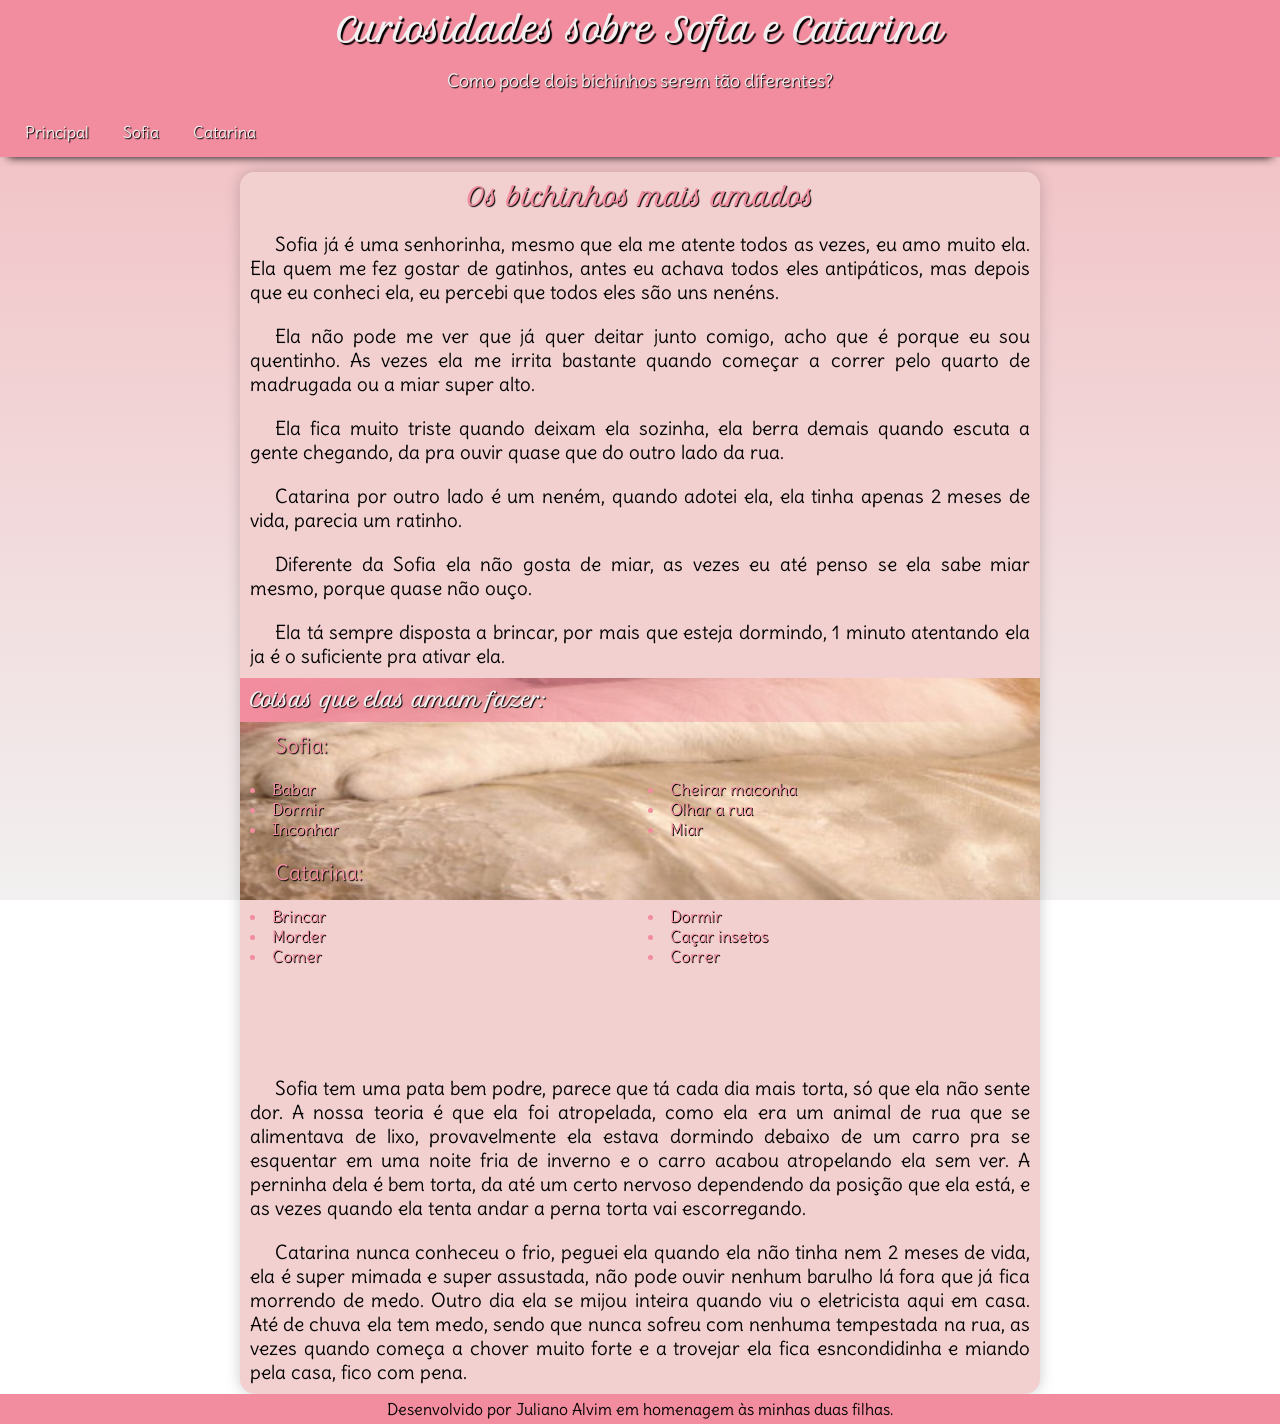
<file: index.html>
<!DOCTYPE html>
<html lang="pt-br">
<head>
    <meta charset="UTF-8">
    <meta name="viewport" content="width=device-width, initial-scale=1.0">
    <title>Sofia e Catarina</title>
    <link rel="stylesheet" href="style.css">
    <link rel="shortcut icon" href="imagens/favicon.ico" type="image/x-icon">
</head>
<body>
    <header>
        <h1>Curiosidades sobre Sofia e Catarina</h1>
        <p>Como pode dois bichinhos serem tão diferentes?</p>
    </header>
    <nav>
        <a href="index.html">Principal</a>
        <a href="sofia.html">Sofia</a>
        <a href="catarina.html">Catarina</a>
    </nav>
    <main>
        <article>
            <h2>Os bichinhos mais amados</h2>
            <p>Sofia já é uma senhorinha, mesmo que ela me atente todos as vezes, eu amo muito ela. Ela quem me fez gostar de gatinhos, antes eu achava todos eles antipáticos, mas depois que eu conheci ela, eu percebi que todos eles são uns nenéns.</p>
            <p>Ela não pode me ver que já quer deitar junto comigo, acho que é porque eu sou quentinho. As vezes ela me irrita bastante quando começar a correr pelo quarto de madrugada ou a miar super alto.</p>
            <p>Ela fica muito triste quando deixam ela sozinha, ela berra demais quando escuta a gente chegando, da pra ouvir quase que do outro lado da rua.</p>
            <p>Catarina por outro lado é um neném, quando adotei ela, ela tinha apenas 2 meses de vida, parecia um ratinho.</p>
            <p>Diferente da Sofia ela não gosta de miar, as vezes eu até penso se ela sabe miar mesmo, porque quase não ouço.</p>
            <p>Ela tá sempre disposta a brincar, por mais que esteja dormindo, 1 minuto atentando ela ja é o suficiente pra ativar ela.</p>
        </article>
        <aside>
            <h3>Coisas que elas amam fazer:</h3>
            <p class="destaque">Sofia:</p>
            <ul>
                <li>Babar</li>
                <li>Dormir</li>
                <li>Inconhar</li>
                <li>Cheirar maconha</li>
                <li>Olhar a rua</li>
                <li>Miar</li>
            </ul>
            <p class="destaque">Catarina:</p>
            <ul>
                <li>Brincar</li>
                <li>Morder</li>
                <li>Comer</li>
                <li>Dormir</li>
                <li>Caçar insetos</li>
                <li>Correr</li>
            </ul>
        </aside>
    <div>
        <p>Sofia tem uma pata bem podre, parece que tá cada dia mais torta, só que ela não sente dor. A nossa teoria é que ela foi atropelada, como ela era um animal de rua que se alimentava de lixo, provavelmente ela estava dormindo debaixo de um carro pra se esquentar em uma noite fria de inverno e o carro acabou atropelando ela sem ver. A perninha dela é bem torta, da até um certo nervoso dependendo da posição que ela está, e as vezes quando ela tenta andar a perna torta vai escorregando.</p>
        <p>Catarina nunca conheceu o frio, peguei ela quando ela não tinha nem 2 meses de vida, ela é super mimada e super assustada, não pode ouvir nenhum barulho lá fora que já fica morrendo de medo. Outro dia ela se mijou inteira quando viu o eletricista aqui em casa. Até de chuva ela tem medo, sendo que nunca sofreu com nenhuma tempestada na rua, as vezes quando começa a chover muito forte e a trovejar ela fica esncondidinha e miando pela casa, fico com pena.
        </p>
    </div>
    </main>
    <footer>
        <p>Desenvolvido por <a href="https://github.com/Juliano-Alvim" target="_blank">Juliano Alvim</a> em homenagem às minhas duas filhas.</p>
    </footer>
</body>
</html>
</file>
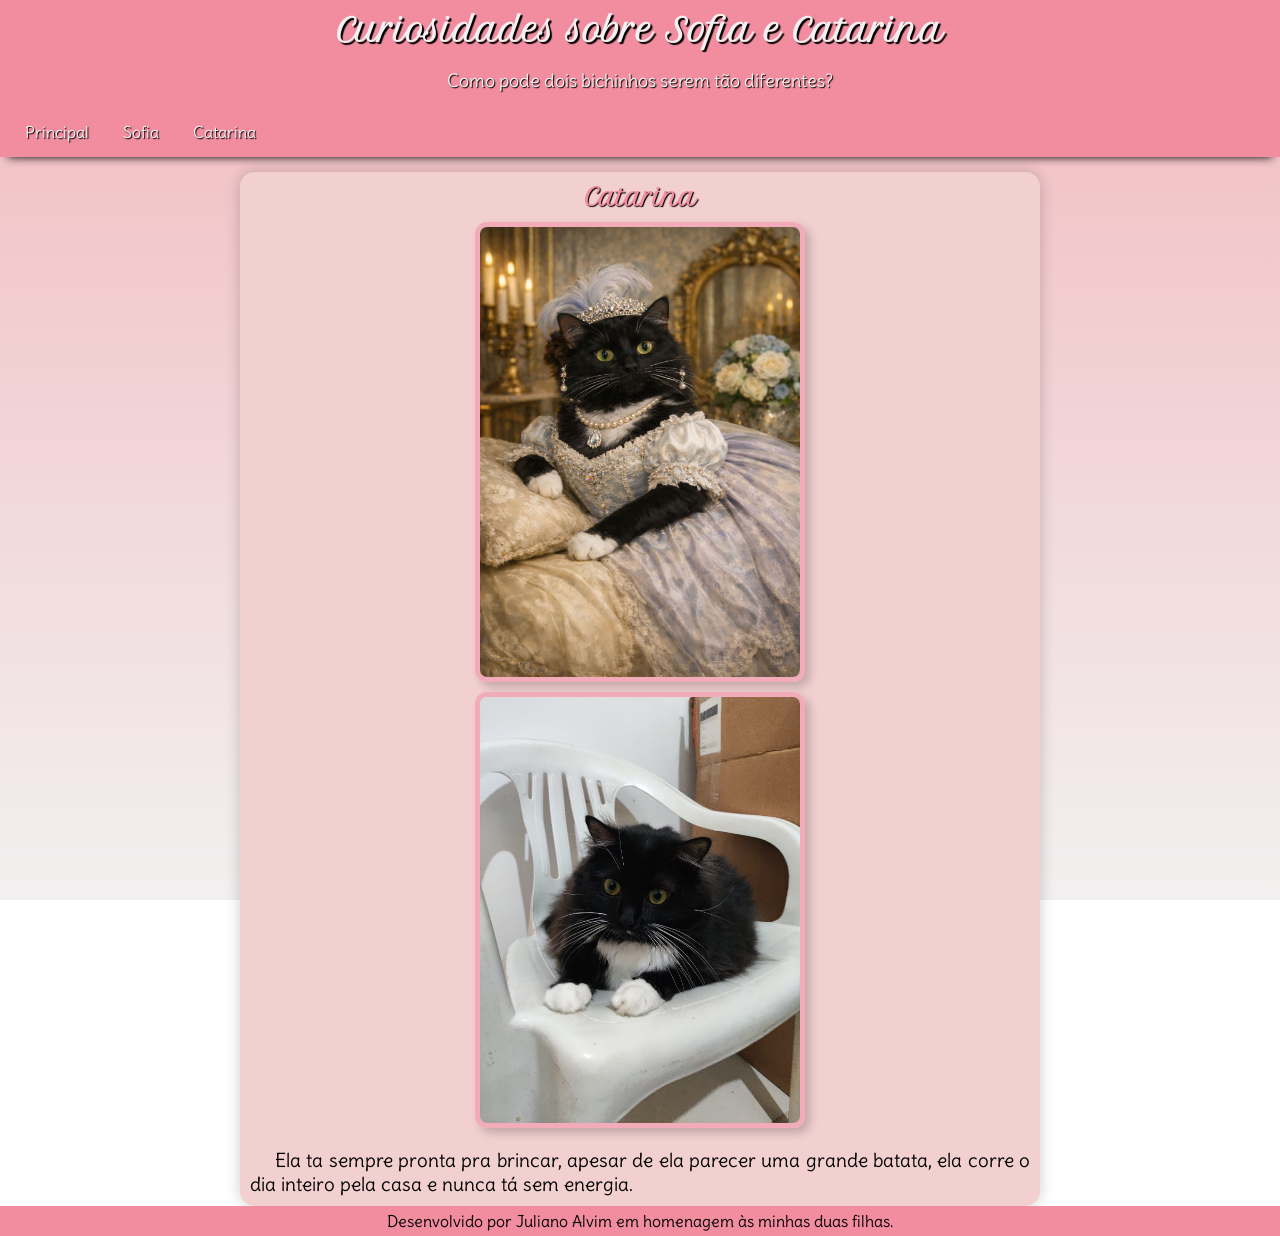
<file: catarina.html>
<!DOCTYPE html>
<html lang="pt-br">
<head>
    <meta charset="UTF-8">
    <meta name="viewport" content="width=device-width, initial-scale=1.0">
    <title>Catarina</title>
    <link rel="shortcut icon" href="imagens/favicon.ico" type="image/x-icon">
    <link rel="stylesheet" href="style.css">
</head>
<body>
    <header>
        <h1>Curiosidades sobre Sofia e Catarina</h1>
        <p>Como pode dois bichinhos serem tão diferentes?</p>
    </header>
    <nav>
        <a href="index.html">Principal</a>
        <a href="sofia.html">Sofia</a>
        <a href="catarina.html">Catarina</a>
    </nav>
    <main>
        <article>
            <h2 class="titulo2">Catarina</h2>
                    <div class="catarina">
                         <img src="imagens/cata01.jpg" alt="Catarina1">
                         <img src="imagens/cata02.jpg" alt="Catarina2">
                    </div>
                    <p>Ela ta sempre pronta pra brincar, apesar de ela parecer uma grande batata, ela corre o dia inteiro pela casa e nunca tá sem energia.</p>
        </article>
    </main>
        </main>
    <footer>
        <p>Desenvolvido por <a href="https://github.com/Juliano-Alvim" target="_blank">Juliano Alvim</a> em homenagem às minhas duas filhas.</p>
    </footer>
</body>
</body>
</html>
</file>
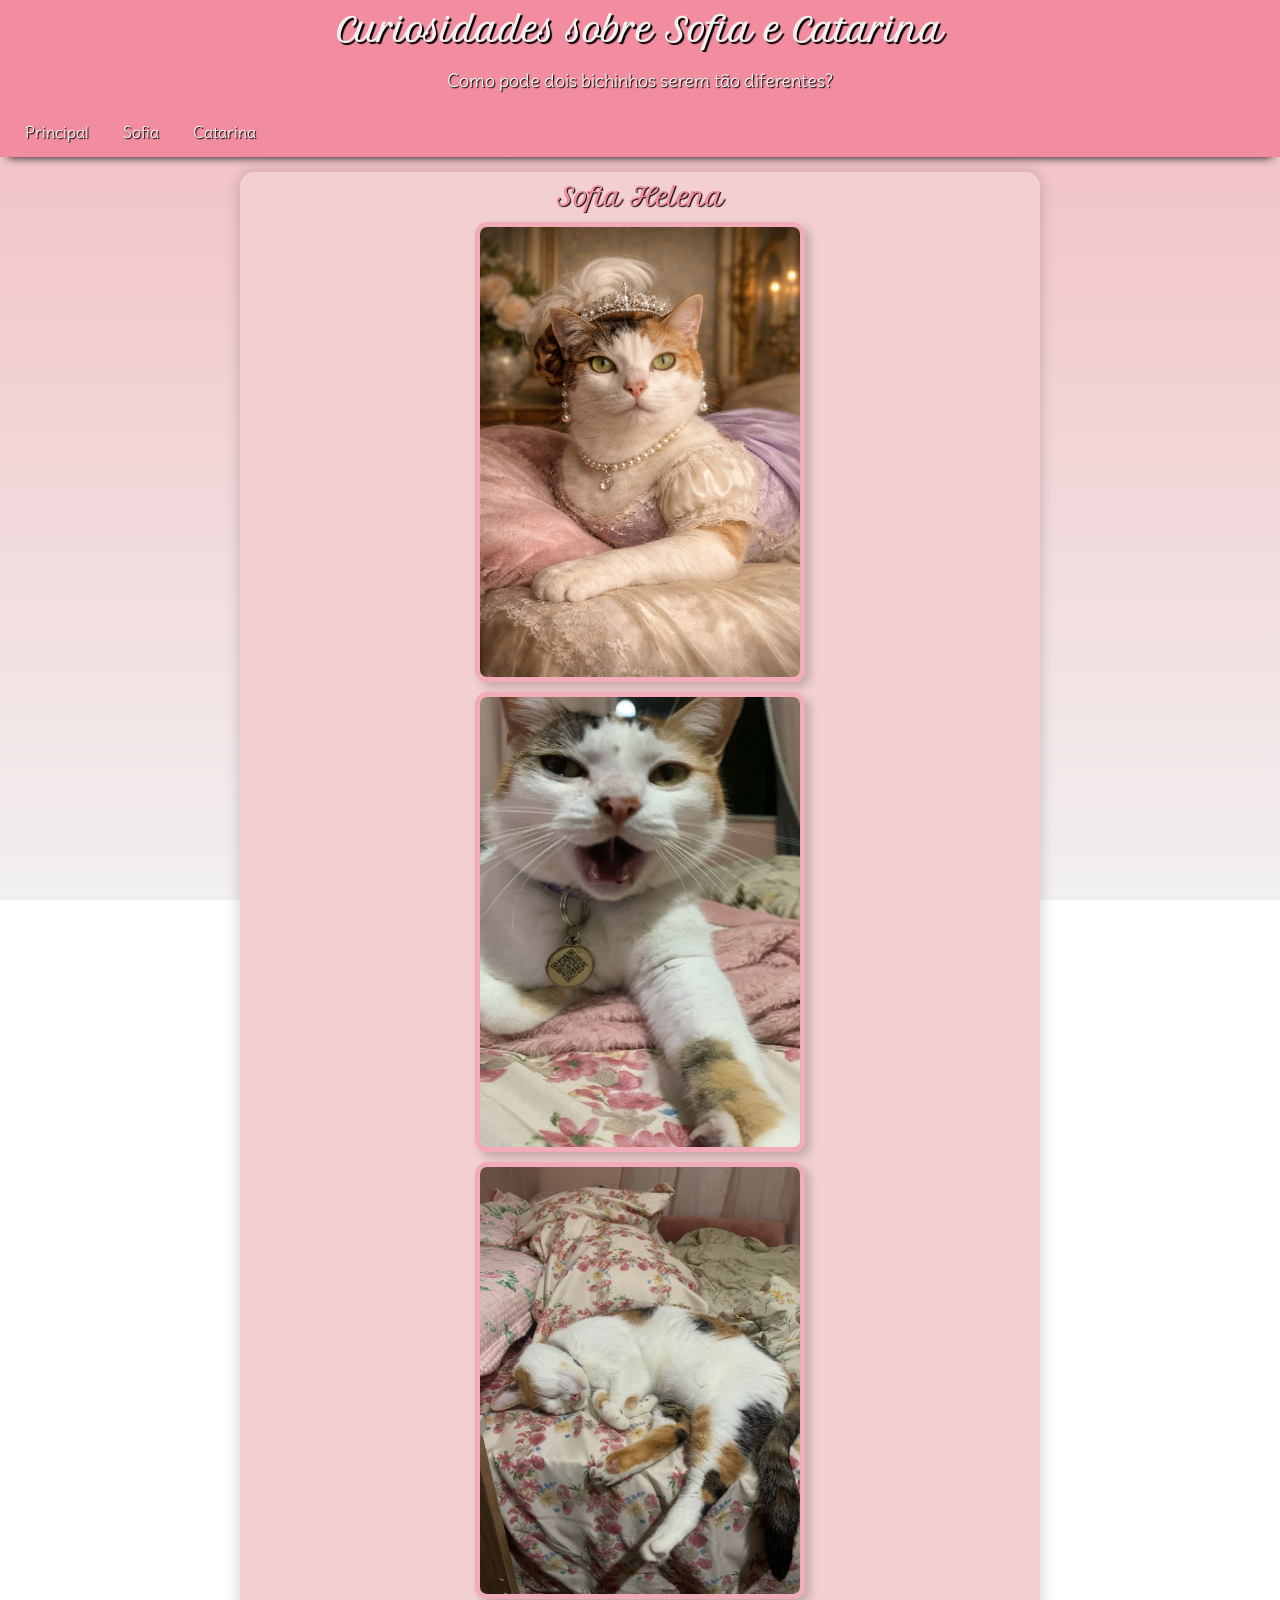
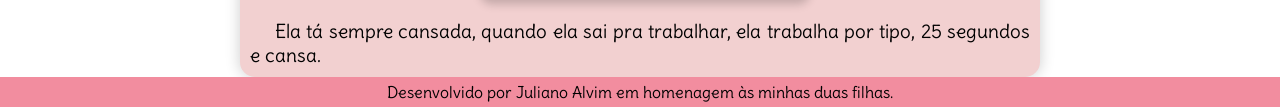
<file: sofia.html>
<!DOCTYPE html>
<html lang="pt-br">
<head>
    <meta charset="UTF-8">
    <meta name="viewport" content="width=device-width, initial-scale=1.0">
    <title>Sofia</title>
    <link rel="shortcut icon" href="imagens/favicon.ico" type="image/x-icon">
    <link rel="stylesheet" href="style.css">
</head>
<body>
    <header>
        <h1>Curiosidades sobre Sofia e Catarina</h1>
        <p>Como pode dois bichinhos serem tão diferentes?</p>
    </header>
    <nav>
        <a href="index.html">Principal</a>
        <a href="sofia.html">Sofia</a>
        <a href="catarina.html">Catarina</a>
    </nav>
        <main>
        <article>
            <h2 class="titulo2">Sofia Helena</h2>
            <div class="sofia">
                <img src="imagens/sofia01.jpg" alt="Sofia Bridgerton">
                <img src="imagens/sofia1-pq.jpg" alt="Imagem Sofia">
                <img src="imagens/sofia2-pq.jpg" alt="Imagem Sofia2">
            </div>
            <p>Ela tá sempre cansada, quando ela sai pra trabalhar, ela trabalha por tipo, 25 segundos e cansa.</p>
        </article>
        </main>
    <footer>
        <p>Desenvolvido por <a href="https://github.com/Juliano-Alvim" target="_blank">Juliano Alvim</a> em homenagem às minhas duas filhas.</p>
    </footer>
</body>
</body>
</html>
</file>
<file: style.css>
@charset "UTF-8";

@import url('https://fonts.googleapis.com/css2?family=Bebas+Neue&family=Meow+Script&family=Petit+Formal+Script&display=swap');

@import url('https://fonts.googleapis.com/css2?family=Delius&family=Petit+Formal+Script&display=swap');

:root {
    --cor0: #f2BBBF;
    --cor1: #F28D9F;
    --cor2: #F2ACB9;
    --cor3: #F2D0D0;
    --cor4: #F2F0F0;
}

* {
    margin: 0px;
    padding: 0px;
}

body {
    background-image: linear-gradient(to bottom, var(--cor0), var(--cor4));
    background-attachment: fixed;
    font-family: "Delius", cursive;
}

header {
    padding: 10px;
    padding-bottom: 20px;
    background-color: var(--cor1);
}

header > h1 {
    text-align: center;
    font-family: "Petit Formal Script", cursive;
    color: var(--cor4);
    font-weight: bold;
    margin-bottom: 20px;
    font-size: 2em;
    text-shadow: 2px 2px 1px black;
}

header > p {
    text-align: center;
    color: var(--cor4);
    text-shadow: 1px 1px 1px black;
    font-size: 1.1em;
}

nav {
    background-color: var(--cor1);
    padding: 10px 10px 15px 10px;
    box-shadow: 0px 8px 10px -8px black;
}

nav > a {
    text-decoration: none;
    color: var(--cor4);
    padding: 15px;
    text-shadow: 1px 1px 1px black;
    border-radius: 6px;
}

nav > a:hover {
    background-color:var(--cor2);
    text-decoration: underline;
    color: var(--cor1);
}

main {
    min-width: 320px;
    max-width: 800px;
    margin: auto;
    background-color: var(--cor3);
    box-shadow: 0px 0px 15px rgba(0, 0, 0, 0.2);
    border-radius: 15px;
}



article > h2 {
    font-family: "Petit Formal Script", cursive;
    padding: 10px;
    background-color: var(--cor3);
    color: var(--cor1);
    text-shadow: 1px 1px 1px black;
    text-align: center;
    margin-top: 15px;
    border-radius: 15px;
}

main p {
    text-indent: 25px;
    text-align: justify;
    font-size: 1.2em;
    padding: 10px;
}

.sofia {
    background-color: var(--cor3);
}

.sofia > img {
    display: block;
    margin: auto;
    width: 40%;
    min-width: 150px;
    max-width: 600px;
    min-height: 300px;
    max-height: 450px;
    border: 5px solid var(--cor2);
    margin-bottom: 10px;
    border-radius: 12px;
    box-shadow: 5px 5px 10px rgba(0, 0, 0, 0.2);
}

.titulo2 {
    margin-top: 15px;
    border-radius: 15px;
}

.catarina > img {
    display: block;
    margin: auto;
    width: 40%;
    min-width: 150px;
    max-width: 600px;
    min-height: 300px;
    max-height: 450px;
    border: 5px solid var(--cor2);
    margin-bottom: 10px;
    border-radius: 12px;
    box-shadow: 5px 5px 10px rgba(0, 0, 0, 0.2);
}

footer {
    background-color: var(--cor1);
    text-align: center;
    padding: 5px;
}

aside {
    background-color: var(--cor3);
    
    padding-bottom: 10vh;
    background-image: url(imagens/sofia01-pq.jpg);
    background-size: cover;
    background-attachment: fixed;
    background-position: top center;
    
}

aside > h3 {
    font-family: "Petit Formal Script", cursive;
    padding: 10px;
    color: var(--cor4);
    text-shadow: 1px 1px 1px black;
    font-size: 1.2em;
    background-image: linear-gradient(to right, var(--cor1), transparent);
}

.destaque {
    color: var(--cor1);
    text-shadow: 1px 1px 1px black;
    font-size: 1.3em;
}

aside > ul {
    list-style-position: inside;
    padding: 10px;
    columns: 2;
    color: var(--cor1);
    text-shadow: 1px 1px 0px black;
}

footer a {
    text-decoration: none;
    color: black;
}

footer a:hover {
    text-decoration: underline;
}
</file>
